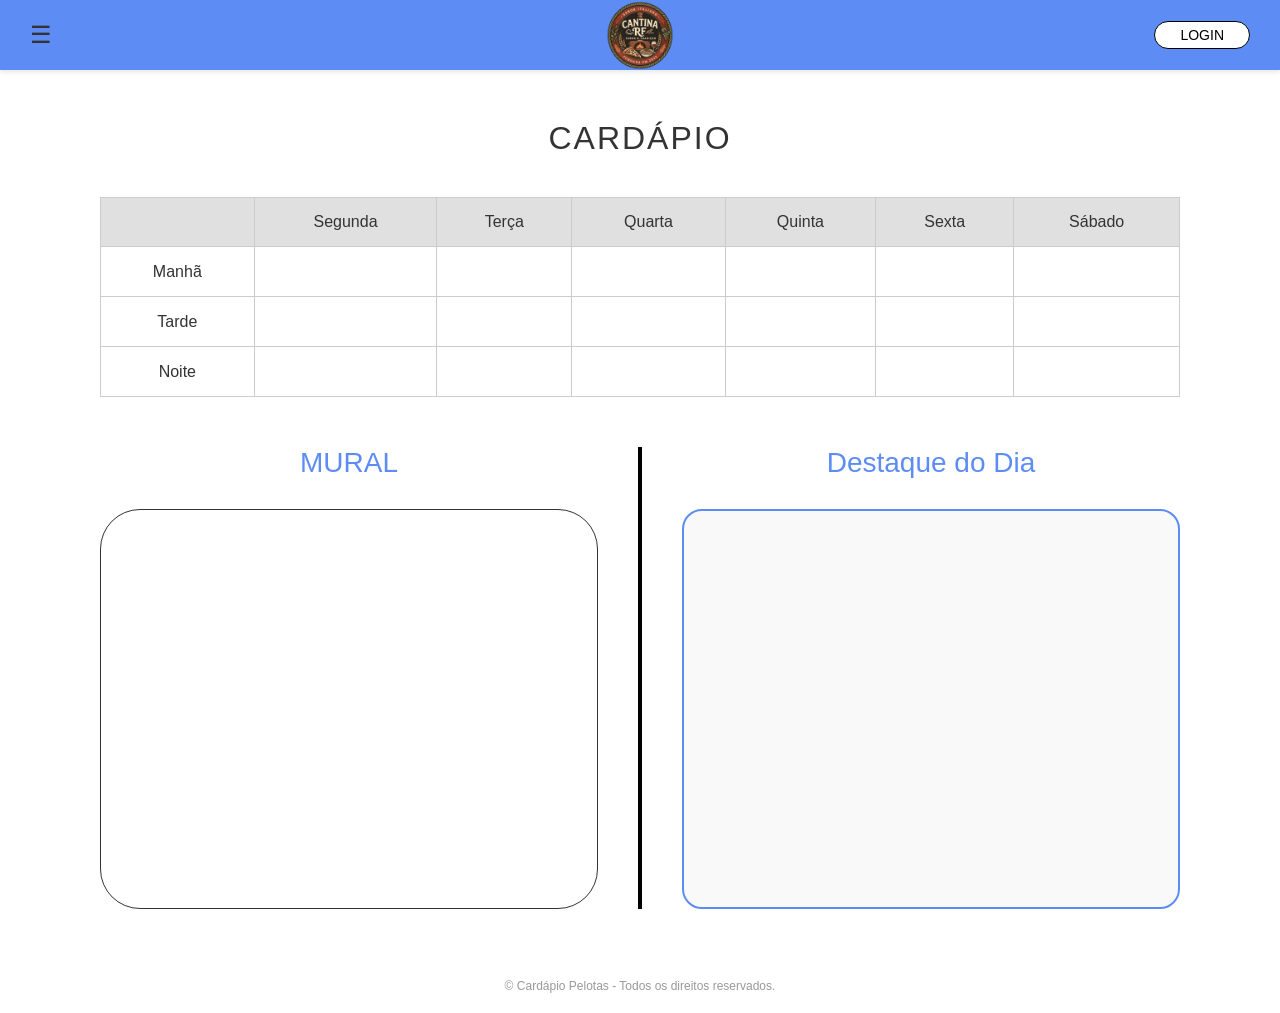
<file: index.html>
<!DOCTYPE html>
<html lang="pt-br">
<head>
    <meta charset="UTF-8">
    <title>Home - Cardápio</title>
    <link rel="stylesheet" href="style.css">
    <script src="script.js"></script>
    <script src="scriptcardapio.js"></script>
</head>

  <main>
<div id="side-menu" class="side-nav">
    <a href="javascript:void(0)" class="close-btn" onclick="toggleMenu()">&times;</a>
    <a href="index.html">Home</a>
    <a href="compra.html" class="logado-only">Comprar</a>
   <a href="cliente.html" class="cliente-only">Meus Tickets</a>
    <a href="pesquisa.html" class="admin-only">Pesquisa de Usuário</a>
    <a href="cadastro_usuario.html" class="admin-only">Cadastrar Usuário</a>
    <a href="admin.html" class="admin-only">ADM</a>
    <a href="cadastro_cardapio.html" class="admin-only">Cadastrar Cardápio</a>
    <hr style="border: 0.5px solid rgba(255,255,255,0.2); margin: 10px 0;">
        <a href="contato.html">Fale Conosco</a>
    <a href="login.html" onclick="localStorage.removeItem('perfilUsuario')">Sair</a>
</div>
   

<div id="menu-overlay" class="overlay" onclick="toggleMenu()"></div>

<header>
    <div class="menu-icon" onclick="toggleMenu()">☰</div>
    <div class="logo-container" onclick="location.href='index.html'">
        <img src="imagens/LOGO.png" class="logo-img">
    </div>
   <button class="btn-login-top btn-visible" onclick="location.href='login.html'">LOGIN</button>
</header>


    <h1 style="text-align: center; margin: 40px 0; font-weight: normal; letter-spacing: 2px;">CARDÁPIO</h1>

    <div style="padding: 0 100px;">
        <table>
            <tr><th></th><th>Segunda</th><th>Terça</th><th>Quarta</th><th>Quinta</th><th>Sexta</th><th>Sábado</th></tr>
            <tr><td>Manhã</td><td></td><td></td><td></td><td></td><td></td><td></td></tr>
            <tr><td>Tarde</td><td></td><td></td><td></td><td></td><td></td><td></td></tr>
            <tr><td>Noite</td><td></td><td></td><td></td><td></td><td></td><td></td></tr>
        </table>
    </div>

    <div class="home-split" style="padding: 0 100px; margin-bottom: 50px;">
        <div class="section-box">
            <h2>MURAL</h2>
            <div class="card-area"></div>
        </div>
        <div class="vertical-line"></div>
        <div class="section-box" style="flex: 1; text-align: center;">
                <h2 style="color: #5d8df4;">Destaque do Dia</h2>
                <div class="card-area" style="border: 2px solid #5d8df4; border-radius: 20px; height: 400px; margin-top: 20px; background: #f9f9f9; overflow: hidden;">
                     <iframe 
                        src="https://www.cnnbrasil.com.br/" 
                        style="width: 100%; height: 100%; border: none; border-radius: 18px;" 
                        title="CNN Brasil">
                     </iframe>
        </div>
    </div>
    </main>
 <footer style="text-align: center; padding: 20px; color: #999999; font-size: 12px;">
        &copy; <?= date('Y') ?> Cardápio Pelotas - Todos os direitos reservados.
    </footer>
</body>
</html>
</file>
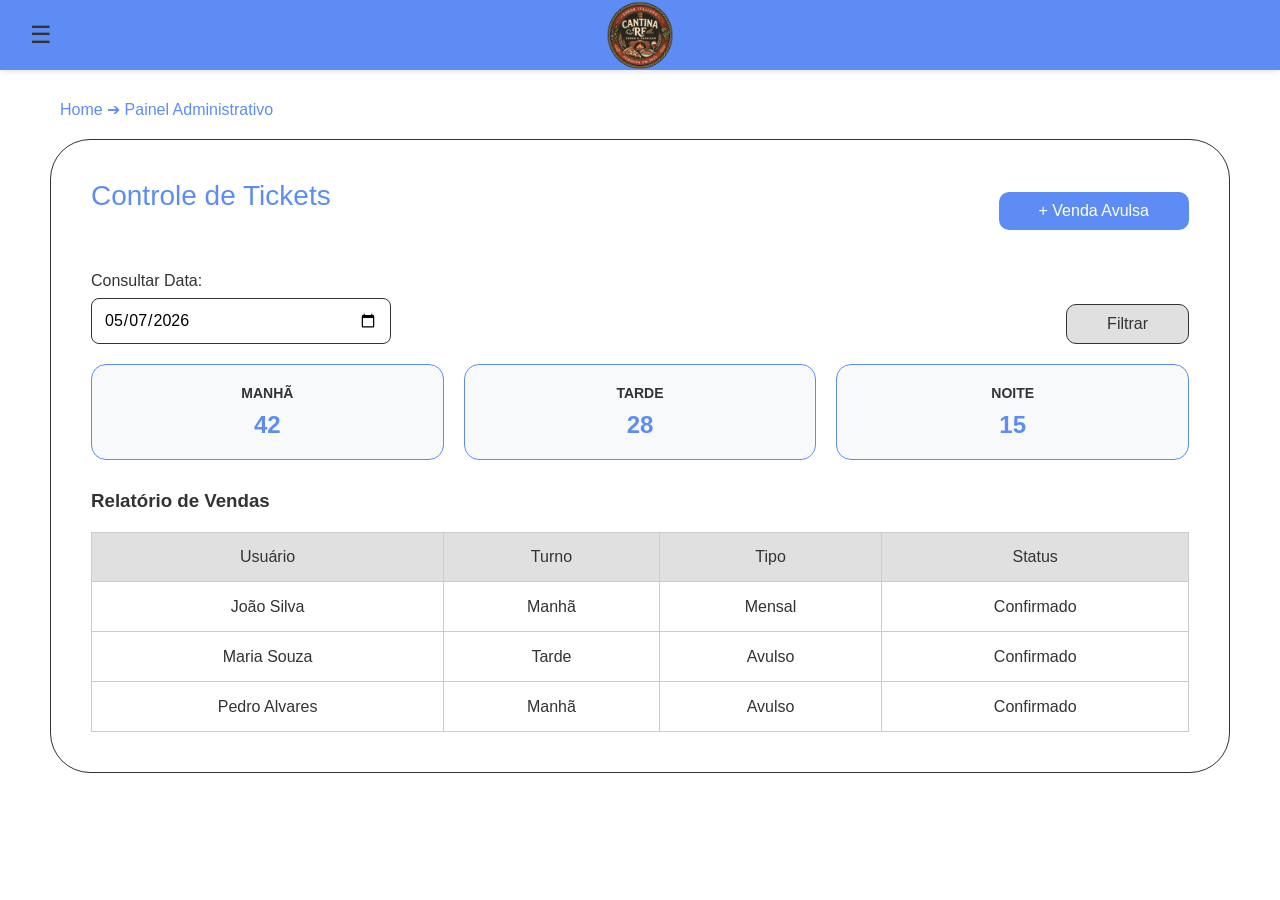
<file: admin.html>
<!DOCTYPE html>
<html lang="pt-br">
<head>
    <meta charset="UTF-8">
    <title>Painel Administrativo - Tickets</title>
    <link rel="stylesheet" href="style.css">
    <link rel="stylesheet" href="styleadm.css">
    <script src="script.js"></script>
   
</head>
<body>
   <div id="side-menu" class="side-nav">
    <a href="javascript:void(0)" class="close-btn" onclick="toggleMenu()">&times;</a>
    <a href="index.html">Home</a>
   <a href="compra.html" class="logado-only">Comprar</a>
    <a href="cliente.html" class="cliente-only">Meus Tickets</a>
    <a href="pesquisa.html" class="admin-only">Pesquisa de Usuário</a>
    <a href="cadastro_usuario.html" class="admin-only">Cadastrar Usuário</a>
    <a href="admin.html" class="admin-only">ADM</a>
    <a href="cadastro_cardapio.html" class="admin-only">Cadastrar Cardápio</a>
    <hr style="border: 0.5px solid rgba(255,255,255,0.2); margin: 10px 0;">
        <a href="contato.html">Fale Conosco</a>
    <a href="login.html">Sair</a> 
</div>


    <div id="menu-overlay" class="overlay" onclick="toggleMenu()"></div>

    <header class="header-centered">
        <div class="menu-icon" onclick="toggleMenu()">☰</div>
        <div class="logo-container" onclick="location.href='index.html'">
            <img src="imagens/LOGO.png" class="logo-img">
        </div>
    </header>

    <div class="breadcrumbs">Home ➔ Painel Administrativo</div>

    <div class="main-container">
        <div style="display: flex; justify-content: space-between; align-items: center; margin-bottom: 30px;">
            <h2>Controle de Tickets</h2>
            <button class="btn btn-blue" onclick="location.href='compra.html'">+ Venda Avulsa</button>
        </div>

        <div class="filter-row">
            <div class="input-group" style="width: 300px;">
                <label>Consultar Data:</label>
                <input type="date" id="data-consulta" value="2026-05-07">
            </div>
            <button class="btn btn-gray" onclick="atualizarDados()">Filtrar</button>
        </div>

        <div class="stats-grid">
            <div class="stat-card">
                <h3>Manhã</h3>
                <p id="total-manha">42</p>
            </div>
            <div class="stat-card">
                <h3>Tarde</h3>
                <p id="total-tarde">28</p>
            </div>
            <div class="stat-card">
                <h3>Noite</h3>
                <p id="total-noite">15</p>
            </div>
        </div>

        <h3>Relatório de Vendas</h3>
        <table>
            <thead>
                <tr>
                    <th>Usuário</th>
                    <th>Turno</th>
                    <th>Tipo</th>
                    <th>Status</th>
                </tr>
            </thead>
            <tbody>
                <tr><td>João Silva</td><td>Manhã</td><td>Mensal</td><td>Confirmado</td></tr>
                <tr><td>Maria Souza</td><td>Tarde</td><td>Avulso</td><td>Confirmado</td></tr>
                <tr><td>Pedro Alvares</td><td>Manhã</td><td>Avulso</td><td>Confirmado</td></tr>
            </tbody>
        </table>
    </div>

  
</body>
</html>
</file>
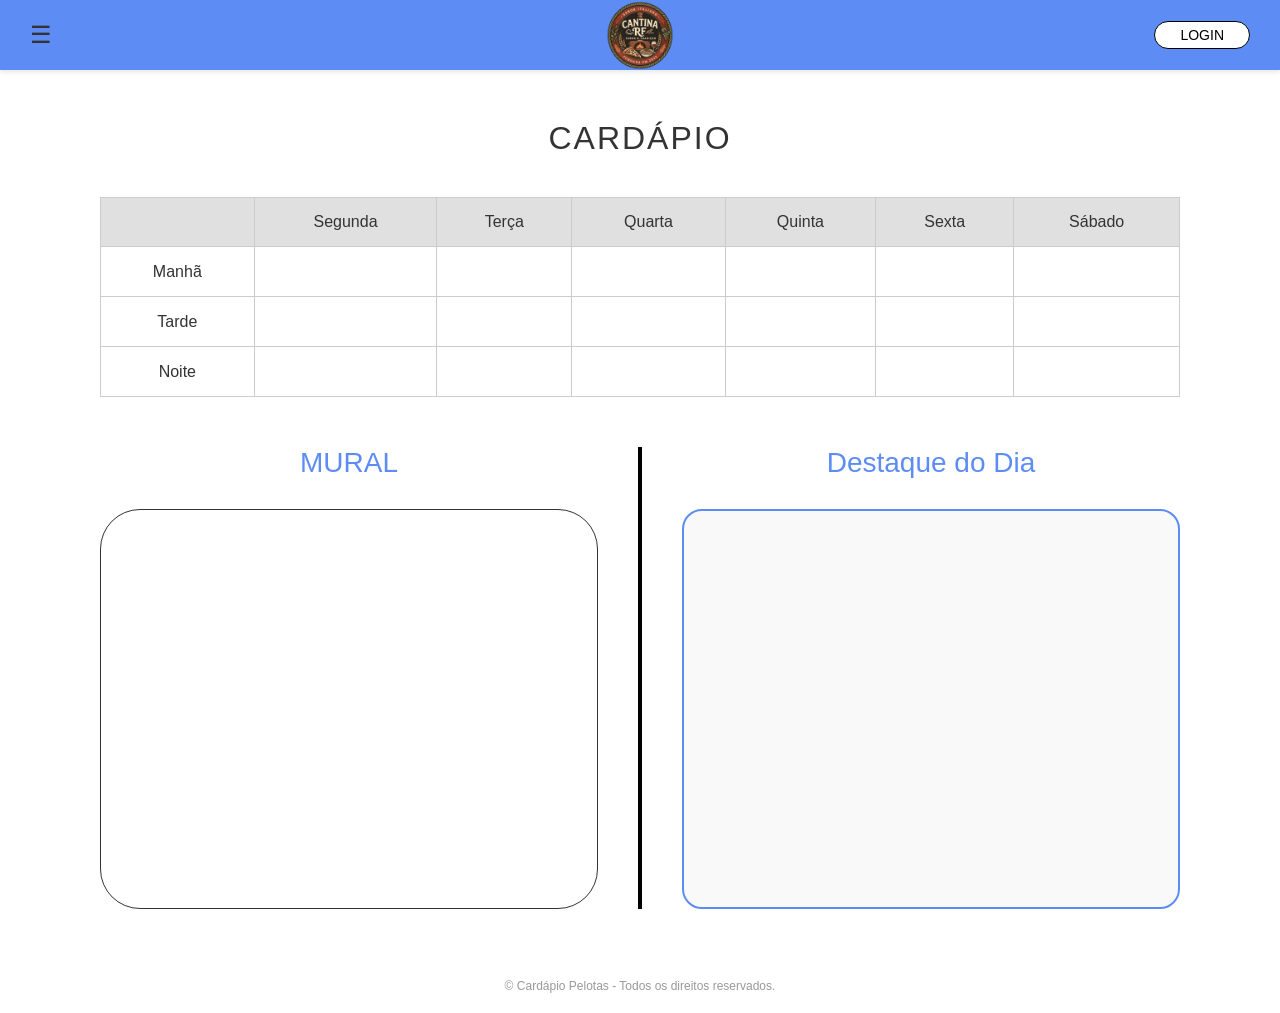
<file: cadastro_cardapio.html>
<!DOCTYPE html>
<html lang="pt-br">
<head>
    <meta charset="UTF-8">
    <title>Cadastro de Cardápio</title>
    <link rel="stylesheet" href="style.css">
    <link rel="stylesheet" href="stylecardapio.css">
     <script src="script.js"></script>
     <script src="scriptcardapio.js"></script>
    
</head>
<body>
 <div id="side-menu" class="side-nav">
    <a href="javascript:void(0)" class="close-btn" onclick="toggleMenu()">&times;</a>
    <a href="index.html">Home</a>
    <a href="compra.html" class="logado-only">Comprar</a>
    <a href="cliente.html" class="cliente-only">Meus Tickets</a>
    <a href="pesquisa.html" class="admin-only">Pesquisa de Usuário</a>
    <a href="cadastro_usuario.html" class="admin-only">Cadastrar Usuário</a>
    <a href="admin.html" class="admin-only">ADM</a>
    <a href="cadastro_cardapio.html" class="admin-only">Cadastrar Cardápio</a>
    <hr style="border: 0.5px solid rgba(255,255,255,0.2); margin: 10px 0;">
    <a href="contato.html">Fale Conosco</a>
    <a href="login.html">Sair</a> 
</div>

    <div id="menu-overlay" class="overlay" onclick="toggleMenu()"></div>

    <header class="header-centered">
        <div class="menu-icon" onclick="toggleMenu()">☰</div>
        <div class="logo-container" onclick="location.href='index.html'">
            <img src="imagens/LOGO.png" class="logo-img">
        </div>
    </header>

    <div class="breadcrumbs">Home ➔ Cadastro de cardapio</div>

    <div class="main-container">
        <h2>Cadastro de cardapio</h2>
        
        <div style="display: flex; align-items: flex-end; gap: 20px; margin-bottom: 30px;">
            <div class="input-group" style="width: 200px;">
                <label>Semana</label>
                <input type="date" id="data-semana" value="2026-06-05">
            </div>
            <button class="btn btn-blue" onclick="salvarCardapio()">Confirmar</button>
        </div>

        <div class="main-container" style="margin: 20px 0; padding: 20px; border-radius: 20px;">
            <table id="tabela-cadastro">
                <thead>
                    <tr>
                        <th></th>
                        <th>Segunda</th>
                        <th>Terça</th>
                        <th>Quarta</th>
                        <th>Quinta</th>
                        <th>Sexta</th>
                        <th>Sábado</th>
                    </tr>
                </thead>
                <tbody>
                    <tr>
                        <th>Manhã</th>
                        <td contenteditable="true" data-row="0" data-col="1"></td>
                        <td contenteditable="true" data-row="0" data-col="2"></td>
                        <td contenteditable="true" data-row="0" data-col="3"></td>
                        <td contenteditable="true" data-row="0" data-col="4"></td>
                        <td contenteditable="true" data-row="0" data-col="5"></td>
                        <td contenteditable="true" data-row="0" data-col="6"></td>
                    </tr>
                    <tr>
                        <th>Tarde</th>
                        <td contenteditable="true" data-row="1" data-col="1"></td>
                        <td contenteditable="true" data-row="1" data-col="2"></td>
                        <td contenteditable="true" data-row="1" data-col="3"></td>
                        <td contenteditable="true" data-row="1" data-col="4"></td>
                        <td contenteditable="true" data-row="1" data-col="5"></td>
                        <td contenteditable="true" data-row="1" data-col="6"></td>
                    </tr>
                    <tr>
                        <th>Noite</th>
                        <td contenteditable="true" data-row="2" data-col="1"></td>
                        <td contenteditable="true" data-row="2" data-col="2"></td>
                        <td contenteditable="true" data-row="2" data-col="3"></td>
                        <td contenteditable="true" data-row="2" data-col="4"></td>
                        <td contenteditable="true" data-row="2" data-col="5"></td>
                        <td contenteditable="true" data-row="2" data-col="6"></td>
                    </tr>
                </tbody>
            </table>
        </div>

        <div class="actions-row">
            <button class="btn btn-gray" onclick="location.href='index.html'">Cancelar</button>
            <button class="btn btn-blue" onclick="salvarCardapio()">Confirmar</button>
        </div>
    </div>

     <script>
    // Bloqueio de segurança: se não for funcionário, expulsa da página
if (localStorage.getItem('perfilUsuario') !== 'funcionario') {
    alert("Acesso negado! Área restrita a funcionários.");
    location.href = 'index.html';
}
   
</script>
</body>
</html>
</file>
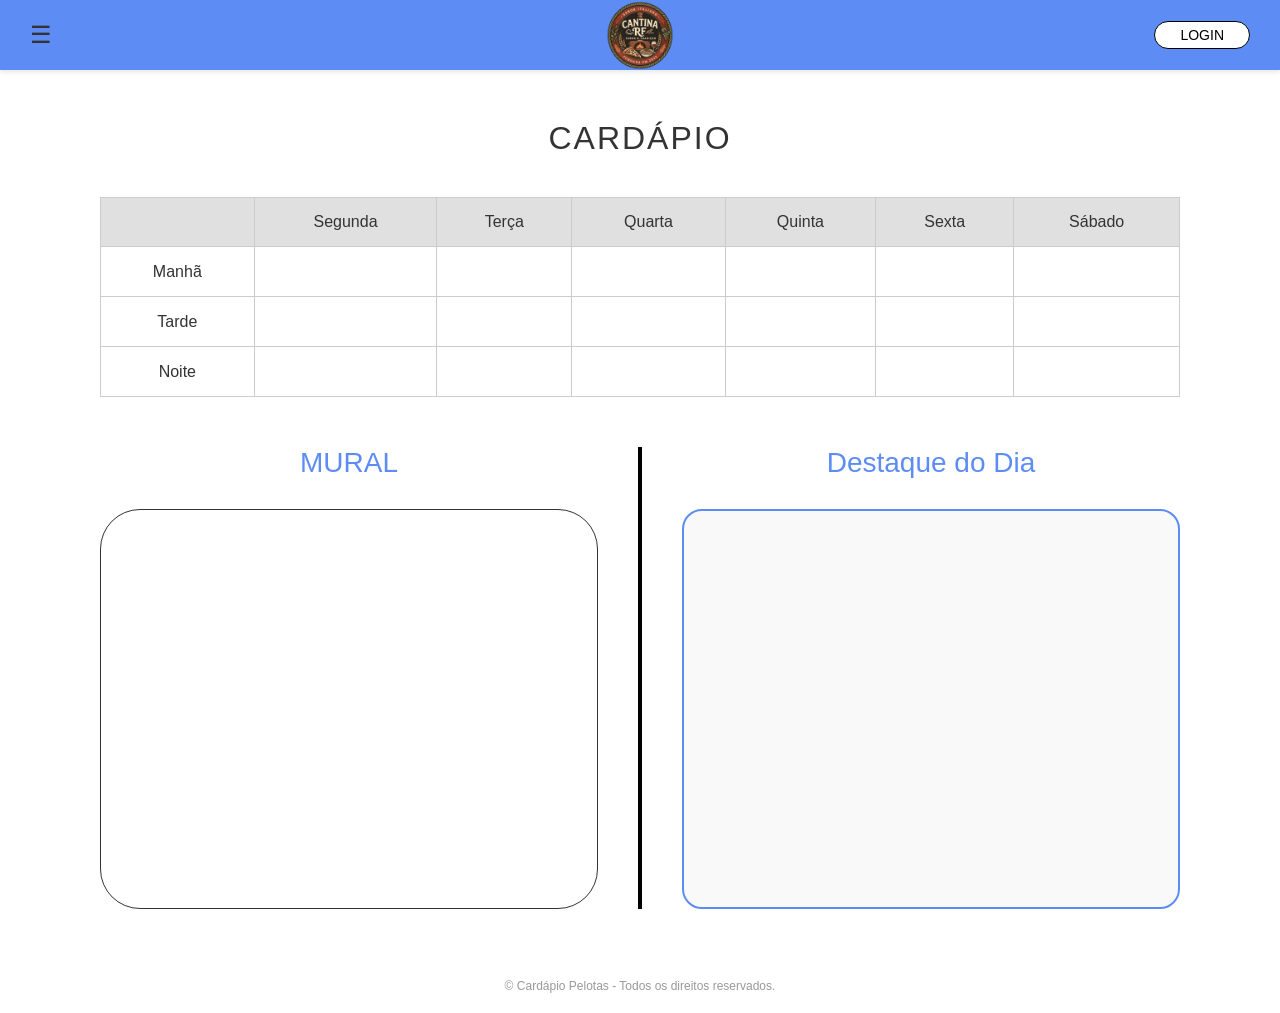
<file: cliente.html>
<!DOCTYPE html>
<html lang="pt-br">
<head>
    <meta charset="UTF-8">
    <title>Meus Tickets - Cardápio</title>
    <link rel="stylesheet" href="style.css">
    <link rel="stylesheet" href="stylecliente.css">
    <script src="script.js"></script>
</head>
<body>
    <div id="side-menu" class="side-nav">
        <a href="javascript:void(0)" class="close-btn" onclick="toggleMenu()">&times;</a>
        <a href="index.html">Home</a>
       <a href="compra.html" class="logado-only">Comprar</a>
        <a href="cliente.html" class="cliente-only">Meus Tickets</a>
        <a href="pesquisa.html" class="admin-only">Pesquisa de Usuário</a>
        <a href="cadastro_usuario.html" class="admin-only">Cadastrar Usuário</a>
        <a href="admin.html" class="admin-only">ADM</a>
        <a href="cadastro_cardapio.html" class="admin-only">Cadastrar Cardápio</a>
        <hr style="border: 0.5px solid rgba(255,255,255,0.2); margin: 10px 0;">
        <a href="contato.html">Fale Conosco</a>
        <a href="login.html" onclick="localStorage.removeItem('perfilUsuario')">Sair</a>
    </div>

    <div id="menu-overlay" class="overlay" onclick="toggleMenu()"></div>

    <header class="header-centered">
        <div class="menu-icon" onclick="toggleMenu()">☰</div>
        <div class="logo-container" onclick="location.href='index.html'">
            <img src="imagens/LOGO.png" class="logo-img">
        </div>
    </header>

    <div class="breadcrumbs">Home ➔ Meus Tickets</div>

    <div class="main-container">
        <div style="display: flex; justify-content: space-between; align-items: center; margin-bottom: 30px;">
            <h2>Meus Tickets</h2>
            <button class="btn btn-blue" onclick="location.href='compra.html'">+ Comprar Novo</button>
        </div>

        <div class="filter-row">
            <div class="input-group" style="width: 250px;">
                <label>Filtrar por Data:</label>
                <input type="date" id="data-filtro">
            </div>
            <button class="btn btn-gray" onclick="filtrarTickets()">Filtrar</button>
        </div>

        <div class="stats-grid">
            <div class="stat-card">
                <h3>Tickets Comprados</h3>
                <p id="total-comprado">12</p>
            </div>
            <div class="stat-card">
                <h3>Tickets Usados</h3>
                <p id="total-usado">8</p>
            </div>
        </div>

        <h3>Histórico de Uso</h3>
        <table>
            <thead>
                <tr>
                    <th>Data</th>
                    <th>Turno</th>
                    <th>Tipo</th>
                    <th>Status</th>
                </tr>
            </thead>
            <tbody id="tabela-tickets">
                <tr><td>10/05/2026</td><td>Almoço</td><td>Avulso</td><td>Disponível</td></tr>
                <tr><td>08/05/2026</td><td>Jantar</td><td>Mensal</td><td>Usado</td></tr>
                <tr><td>07/05/2026</td><td>Almoço</td><td>Avulso</td><td>Usado</td></tr>
            </tbody>
        </table>
    </div>

    <script>
          
    // Bloqueio de segurança: se não for funcionário, expulsa da página
if (localStorage.getItem('perfilUsuario') !== 'cliente') {
    alert("Acesso negado! Área restrita a clientes.");
    location.href = 'index.html';
}
   

           
function filtrarTickets() {
            // Lógica para filtrar a tabela por data futuramente
            const data = document.getElementById('data-filtro').value;
            console.log("Filtrando para a data: " + data);
        }
    </script>
</body>
</html>
</file>
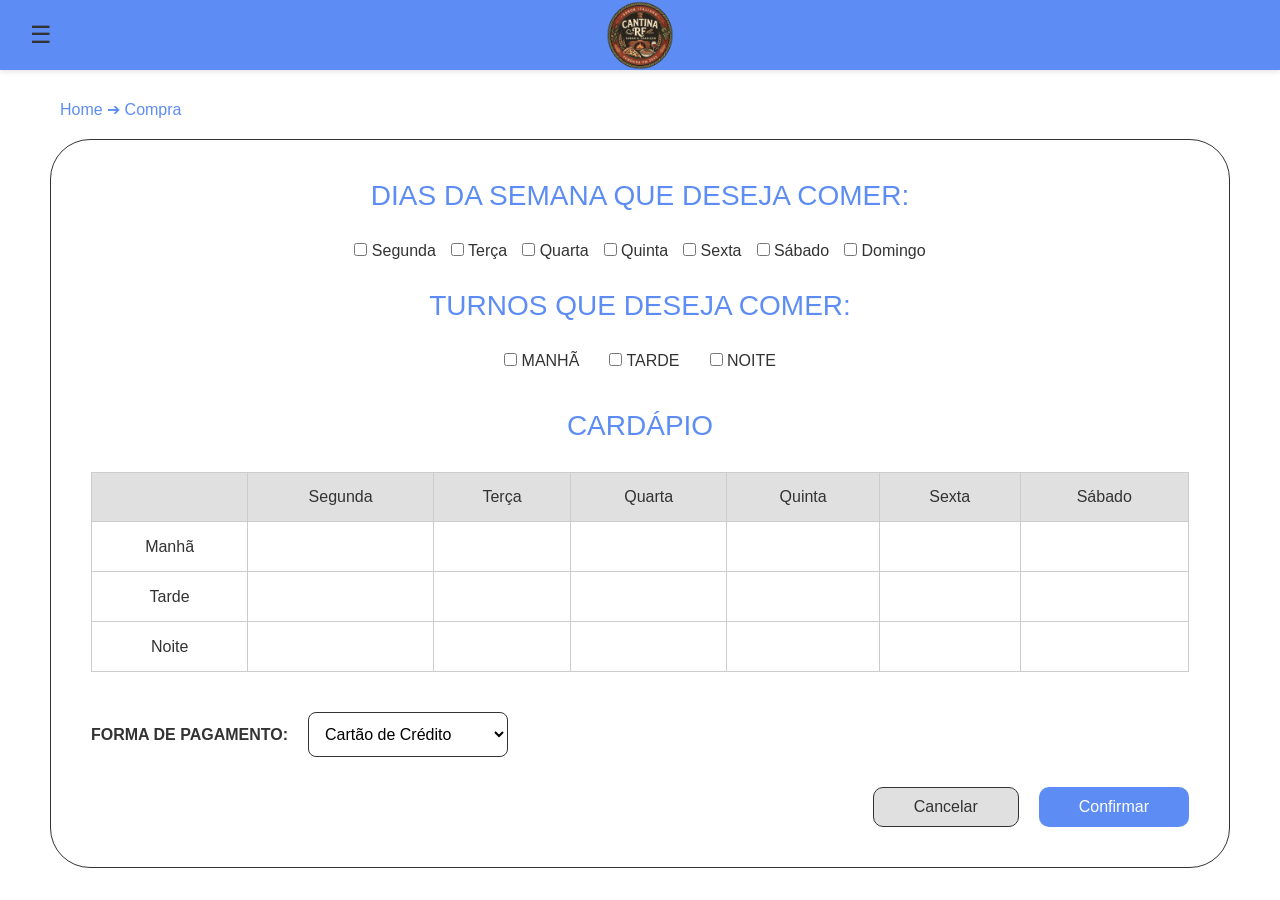
<file: compra.html>
<!DOCTYPE html>
<html lang="pt-br">
<head>
    <meta charset="UTF-8">
    <title>Compra de Créditos - Cardápio</title>
    <link rel="stylesheet" href="style.css">
    <script src="script.js"></script>
    <script src="scriptcardapio.js"></script>
    
    <style>
        .modal-resumo {
            display: none;
            position: fixed;
            top: 50%;
            left: 50%;
            transform: translate(-50%, -50%);
            background-color: white;
            padding: 25px;
            border-radius: 8px;
            box-shadow: 0 4px 15px rgba(0,0,0,0.3);
            z-index: 1000;
            min-width: 300px;
            font-family: Arial, sans-serif;
        }
        .modal-overlay-resumo {
            display: none;
            position: fixed;
            top: 0; left: 0; width: 100%; height: 100%;
            background: rgba(0,0,0,0.5);
            z-index: 999;
        }
        .modal-resumo h3 { margin-top: 0; color: #333; border-bottom: 2px solid #eee; padding-bottom: 10px; }
        .modal-resumo p { margin: 10px 0; font-size: 14px; line-height: 1.5; }
        .modal-buttons { display: flex; gap: 10px; justify-content: flex-end; margin-top: 20px; }
        
        /* Oculta tudo na impressão, exceto o conteúdo do comprovante */
        @media print {
            body * { display: none !important; }
            #modalResumo, #modalResumo * { display: block !important; }
            .modal-buttons { display: none !important; }
            #modalResumo { position: absolute; top: 0; left: 0; transform: none; box-shadow: none; padding: 0; }
        }
    </style>
</head>
<body>
 <div id="side-menu" class="side-nav">
    <a href="javascript:void(0)" class="close-btn" onclick="toggleMenu()">&times;</a>
    <a href="index.html">Home</a>
    <a href="compra.html" class="logado-only">Comprar</a>
    <a href="cliente.html" class="cliente-only">Meus Tickets</a>
    <a href="pesquisa.html" class="admin-only">Pesquisa de Usuário</a>
    <a href="cadastro_usuario.html" class="admin-only">Cadastrar Usuário</a>
    <a href="admin.html" class="admin-only">ADM</a>
    <a href="cadastro_cardapio.html" class="admin-only">Cadastrar Cardápio</a>
    <hr style="border: 0.5px solid rgba(255,255,255,0.2); margin: 10px 0;">
    <a href="contato.html">Fale Conosco</a>
    <a href="login.html">Sair</a> 
</div>


    <div id="menu-overlay" class="overlay" onclick="toggleMenu()"></div>

    <header class="header-centered">
        <div class="menu-icon" onclick="toggleMenu()">☰</div>
        <div class="logo-container" onclick="location.href='index.html'">
            <img src="imagens/LOGO.png" class="logo-img">
        </div>
    </header>

    <div class="breadcrumbs">Home ➔ Compra</div>

    <div class="main-container">
        <h2 style="text-align: center;">DIAS DA SEMANA QUE DESEJA COMER:</h2>
        <div style="display: flex; justify-content: center; gap: 15px; flex-wrap: wrap; margin-bottom: 30px;">
            <label><input type="checkbox" class="check-dia" value="Segunda"> Segunda</label>
            <label><input type="checkbox" class="check-dia" value="Terça"> Terça</label>
            <label><input type="checkbox" class="check-dia" value="Quarta"> Quarta</label>
            <label><input type="checkbox" class="check-dia" value="Quinta"> Quinta</label>
            <label><input type="checkbox" class="check-dia" value="Sexta"> Sexta</label>
            <label><input type="checkbox" class="check-dia" value="Sábado"> Sábado</label>
            <label><input type="checkbox" class="check-dia" value="Domingo"> Domingo</label>
        </div>

        <h2 style="text-align: center;">TURNOS QUE DESEJA COMER:</h2>
        <div style="display: flex; justify-content: center; gap: 30px; margin-bottom: 40px;">
            <label><input type="checkbox" class="check-turno" value="MANHÃ"> MANHÃ</label>
            <label><input type="checkbox" class="check-turno" value="TARDE"> TARDE</label>
            <label><input type="checkbox" class="check-turno" value="NOITE"> NOITE</label>
        </div>

        <h2 style="text-align: center;">CARDÁPIO</h2>
        <div style="margin-bottom: 40px;">
            <table>
                <tr><th></th><th>Segunda</th><th>Terça</th><th>Quarta</th><th>Quinta</th><th>Sexta</th><th>Sábado</th></tr>
                <tr><td>Manhã</td><td></td><td></td><td></td><td></td><td></td><td></td></tr>
                <tr><td>Tarde</td><td></td><td></td><td></td><td></td><td></td><td></td></tr>
                <tr><td>Noite</td><td></td><td></td><td></td><td></td><td></td><td></td></tr>
            </table>
        </div>

        <div style="display: flex; align-items: center; gap: 20px; margin-top: 20px;">
            <label><strong>FORMA DE PAGAMENTO:</strong></label>
            <select id="formaPagamento" style="width: 200px;">
                <option>Cartão de Crédito</option>
                <option>PIX</option>
                <option>Boleto</option>
            </select>
        </div>

        <div class="actions-row">
            <button class="btn btn-gray" onclick="location.href='index.html'">Cancelar</button>
            <button class="btn btn-blue" onclick="mostrarResumoCompra()">Confirmar</button>
        </div>
    </div>

    <div id="modalOverlay" class="modal-overlay-resumo" onclick="fecharModal()"></div>
    <div id="modalResumo" class="modal-resumo">
        <h3>Comprovante de Compra</h3>
        <p><strong>Dias:</strong> <span id="resumoDias"></span></p>
        <p><strong>Turnos:</strong> <span id="resumoTurnos"></span></p>
        <p><strong>Forma de Pagamento:</strong> <span id="resumoPagamento"></span></p>
        <p style="color: green; font-weight: bold; margin-top: 15px;">Compra realizada com sucesso!</p>
        
        <div class="modal-buttons">
            <button class="btn btn-blue" onclick="window.print()">Imprimir</button>
            <button class="btn btn-gray" onclick="fecharModal()">Fechar</button>
        </div>
    </div>

    <script>
        function mostrarResumoCompra() {
            // Coleta os dias
            const dias = [];
            document.querySelectorAll('.check-dia:checked').forEach(cb => dias.push(cb.value));
            
            // Coleta os turnos
            const turnos = [];
            document.querySelectorAll('.check-turno:checked').forEach(cb => turnos.push(cb.value));
            
            // Coleta o pagamento
            const pagamento = document.getElementById('formaPagamento').value;

            // Insere as informações dentro da estrutura da janela de resumo
            document.getElementById('resumoDias').innerText = dias.length > 0 ? dias.join(', ') : 'Nenhum selecionado';
            document.getElementById('resumoTurnos').innerText = turnos.length > 0 ? turnos.join(', ') : 'Nenhum selecionado';
            document.getElementById('resumoPagamento').innerText = pagamento;

            // Exibe a janela flutuante na tela
            document.getElementById('modalOverlay').style.display = 'block';
            document.getElementById('modalResumo').style.display = 'block';
        }

        function fecharModal() {
            document.getElementById('modalOverlay').style.display = 'none';
            document.getElementById('modalResumo').style.display = 'none';
        }
    </script>
</body>
</html>
</file>
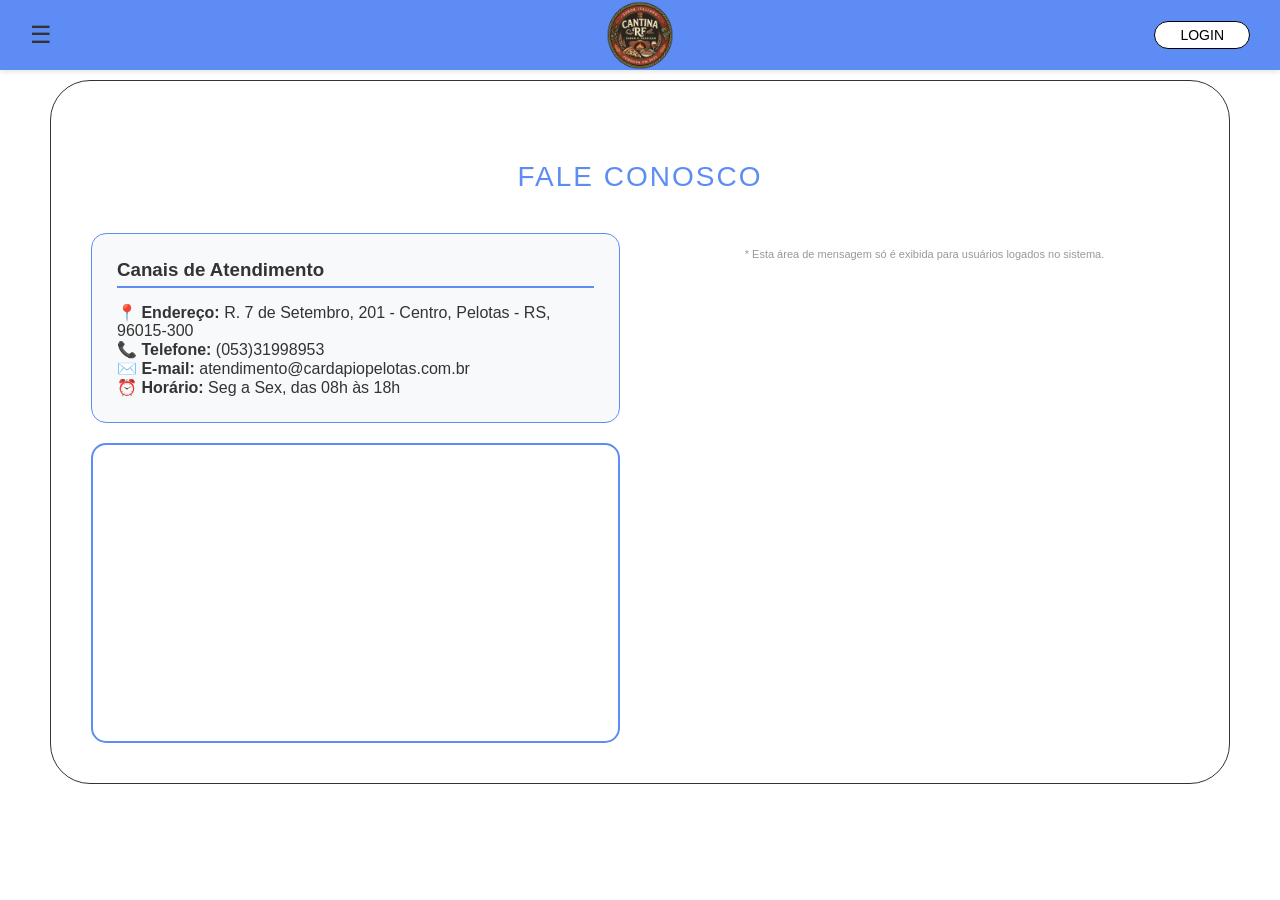
<file: contato.html>
<!DOCTYPE html>
<html lang="pt-br">
<head>
    <meta charset="UTF-8">
    <title>Fale Conosco - Cardápio</title>
    <link rel="stylesheet" href="style.css">
    <link rel="stylesheet" href="stylecontato.css">
   <script src="script.js"></script>
</head>
<body>

<div id="side-menu" class="side-nav">
    <a href="javascript:void(0)" class="close-btn" onclick="toggleMenu()">&times;</a>
    <a href="index.html">Home</a>
   <a href="compra.html" class="logado-only">Comprar</a>
    <a href="cliente.html" class="cliente-only">Meus Tickets</a>
    <a href="pesquisa.html" class="admin-only">Pesquisa de Usuário</a>
    <a href="cadastro_usuario.html" class="admin-only">Cadastrar Usuário</a>
    <a href="admin.html" class="admin-only">ADM</a>
    <a href="cadastro_cardapio.html" class="admin-only">Cadastrar Cardápio</a>
    <hr style="border: 0.5px solid rgba(255,255,255,0.2); margin: 10px 0;">
    <a href="contato.html">Fale Conosco</a>
    <a href="login.html">Sair</a> 
</div>

<div id="menu-overlay" class="overlay" onclick="toggleMenu()"></div>

<header>
    <div class="menu-icon" onclick="toggleMenu()">☰</div>
    <div class="logo-container" onclick="location.href='index.html'">
        <img src="imagens/LOGO.png" class="logo-img">
    </div>
    <button class="btn-login-top" onclick="location.href='login.html'">LOGIN</button>
</header>

<div class="main-container">
    <h2 style="text-align: center; margin: 40px 0; font-weight: normal; letter-spacing: 2px;">FALE CONOSCO</h2>

    <div class="contact-layout">
        <div class="left-col">
            <div class="info-card">
                <h3>Canais de Atendimento</h3>
                <p><strong>📍 Endereço:</strong> R. 7 de Setembro, 201 - Centro, Pelotas - RS, 96015-300</p>
                <p><strong>📞 Telefone:</strong> (053)31998953</p>
                <p><strong>✉️ E-mail:</strong> atendimento@cardapiopelotas.com.br</p>
                <p><strong>⏰ Horário:</strong> Seg a Sex, das 08h às 18h</p>
            </div>

            <div class="map-box">
                <iframe 
                    src="https://www.google.com/maps/embed?pb=!1m18!1m12!1m3!1d3392.235940316377!2d-52.3415175!3d-31.7640236!2m3!1f0!2f0!3f0!3m2!1i1024!2i768!4f13.1!3m3!1m2!1s0x9511b59005992983%3A0x6e9a6e0c65369c7f!2sR.%20Sete%20de%20Setembro%2C%20201%20-%20Centro%2C%20Pelotas%20-%20RS%2C%2096015-300!5e0!3m2!1spt-BR!2sbr!4v1715000000000!5m2!1spt-BR!2sbr" 
                    allowfullscreen="" 
                    loading="lazy" 
                    referrerpolicy="no-referrer-when-downgrade">
                </iframe>
            </div>
        </div>

        <div class="right-col">
            <div id="form-container">
                <div class="form-area">
                    <h3 style="margin-bottom: 20px; color: #5d8df4;">Envie sua Mensagem</h3>
                    
                    <div class="form-group">
                        <label>Assunto</label>
                        <input type="text" placeholder="Ex: Dúvida sobre créditos">
                    </div>
                    
                    <div class="form-group">
                        <label>Sua Mensagem</label>
                        <textarea rows="6" placeholder="Como podemos ajudar você hoje?"></textarea>
                    </div>

                    <button class="btn-send">ENVIAR AGORA</button>
                </div>
            </div>
            
            <p id="nota-login" style="font-size: 11px; color: #999; margin-top: 15px; text-align: center;">
                * Esta área de mensagem só é exibida para usuários logados no sistema.
            </p>
        </div>
    </div>
</div>


</body>
</html>
</file>
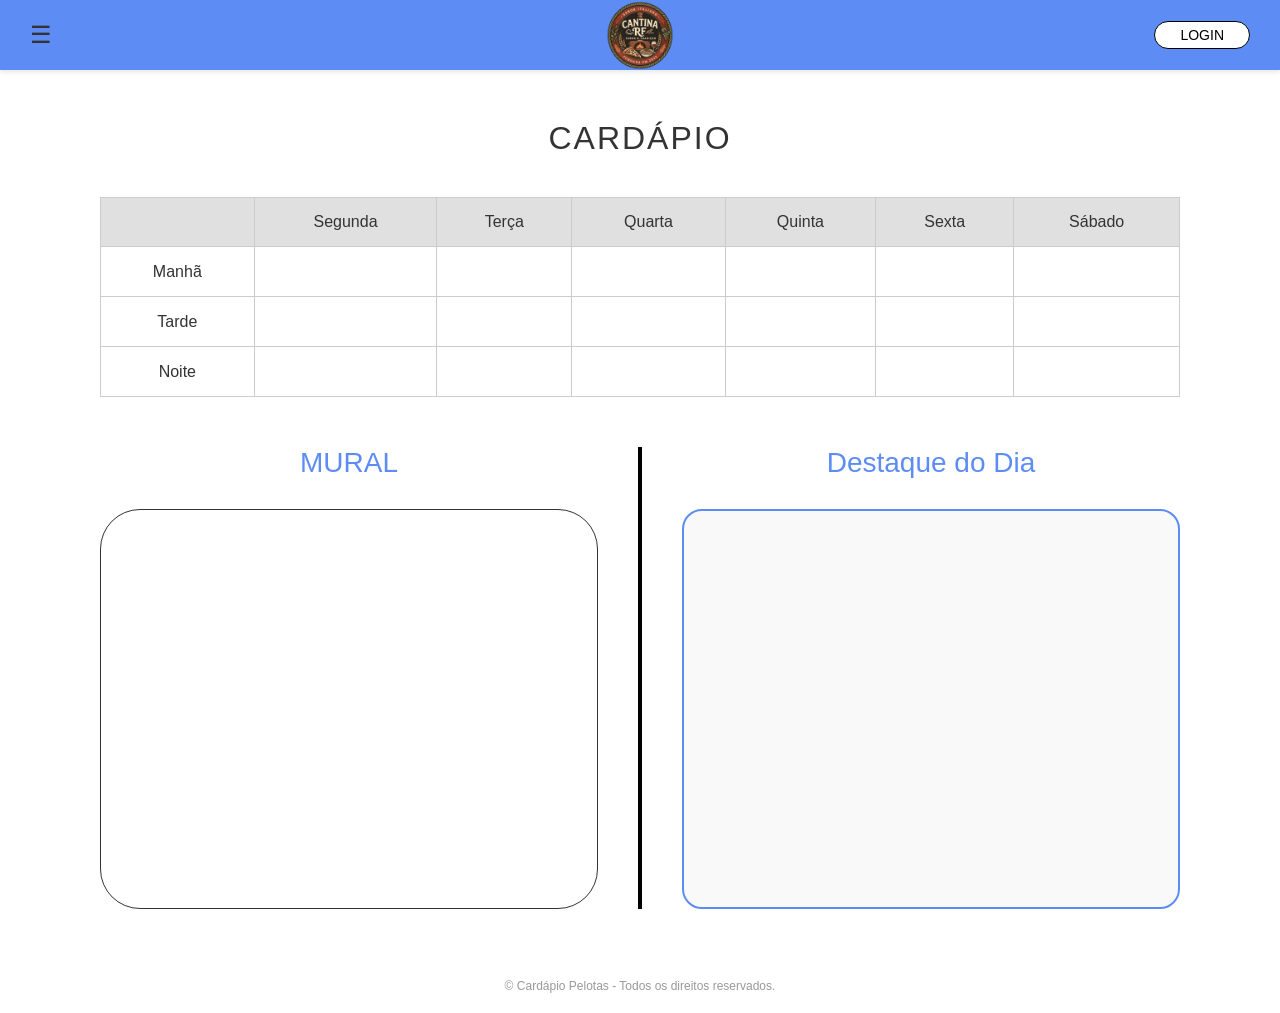
<file: home.html>
<!DOCTYPE html>
<html lang="pt-br">
<head>
    <meta charset="UTF-8">
    <title>Home - Cardápio</title>
    <link rel="stylesheet" href="style.css">
    <script src="script.js"></script>
    <script src="scriptcardapio.js"></script>
</head>

  <main>
<div id="side-menu" class="side-nav">
    <a href="javascript:void(0)" class="close-btn" onclick="toggleMenu()">&times;</a>
    <a href="home.html">Home</a>
    <a href="compra.html" class="logado-only">Comprar</a>
   <a href="cliente.html" class="cliente-only">Meus Tickets</a>
    <a href="pesquisa.html" class="admin-only">Pesquisa de Usuário</a>
    <a href="cadastro_usuario.html" class="admin-only">Cadastrar Usuário</a>
    <a href="admin.html" class="admin-only">ADM</a>
    <a href="cadastro_cardapio.html" class="admin-only">Cadastrar Cardápio</a>
    <hr style="border: 0.5px solid rgba(255,255,255,0.2); margin: 10px 0;">
        <a href="contato.html">Fale Conosco</a>
    <a href="login.html" onclick="localStorage.removeItem('perfilUsuario')">Sair</a>
</div>
   

<div id="menu-overlay" class="overlay" onclick="toggleMenu()"></div>

<header>
    <div class="menu-icon" onclick="toggleMenu()">☰</div>
    <div class="logo-container" onclick="location.href='home.html'">
        <img src="imagens/LOGO.png" class="logo-img">
    </div>
   <button class="btn-login-top btn-visible" onclick="location.href='login.html'">LOGIN</button>
</header>


    <h1 style="text-align: center; margin: 40px 0; font-weight: normal; letter-spacing: 2px;">CARDÁPIO</h1>

    <div style="padding: 0 100px;">
        <table>
            <tr><th></th><th>Segunda</th><th>Terça</th><th>Quarta</th><th>Quinta</th><th>Sexta</th><th>Sábado</th></tr>
            <tr><td>Manhã</td><td></td><td></td><td></td><td></td><td></td><td></td></tr>
            <tr><td>Tarde</td><td></td><td></td><td></td><td></td><td></td><td></td></tr>
            <tr><td>Noite</td><td></td><td></td><td></td><td></td><td></td><td></td></tr>
        </table>
    </div>

    <div class="home-split" style="padding: 0 100px; margin-bottom: 50px;">
        <div class="section-box">
            <h2>MURAL</h2>
            <div class="card-area"></div>
        </div>
        <div class="vertical-line"></div>
        <div class="section-box" style="flex: 1; text-align: center;">
                <h2 style="color: #5d8df4;">Destaque do Dia</h2>
                <div class="card-area" style="border: 2px solid #5d8df4; border-radius: 20px; height: 400px; margin-top: 20px; background: #f9f9f9; overflow: hidden;">
                     <iframe 
                        src="https://www.cnnbrasil.com.br/" 
                        style="width: 100%; height: 100%; border: none; border-radius: 18px;" 
                        title="CNN Brasil">
                     </iframe>
        </div>
    </div>
    </main>
 <footer style="text-align: center; padding: 20px; color: #999999; font-size: 12px;">
        &copy; <?= date('Y') ?> Cardápio Pelotas - Todos os direitos reservados.
    </footer>
</body>
</html>
</file>
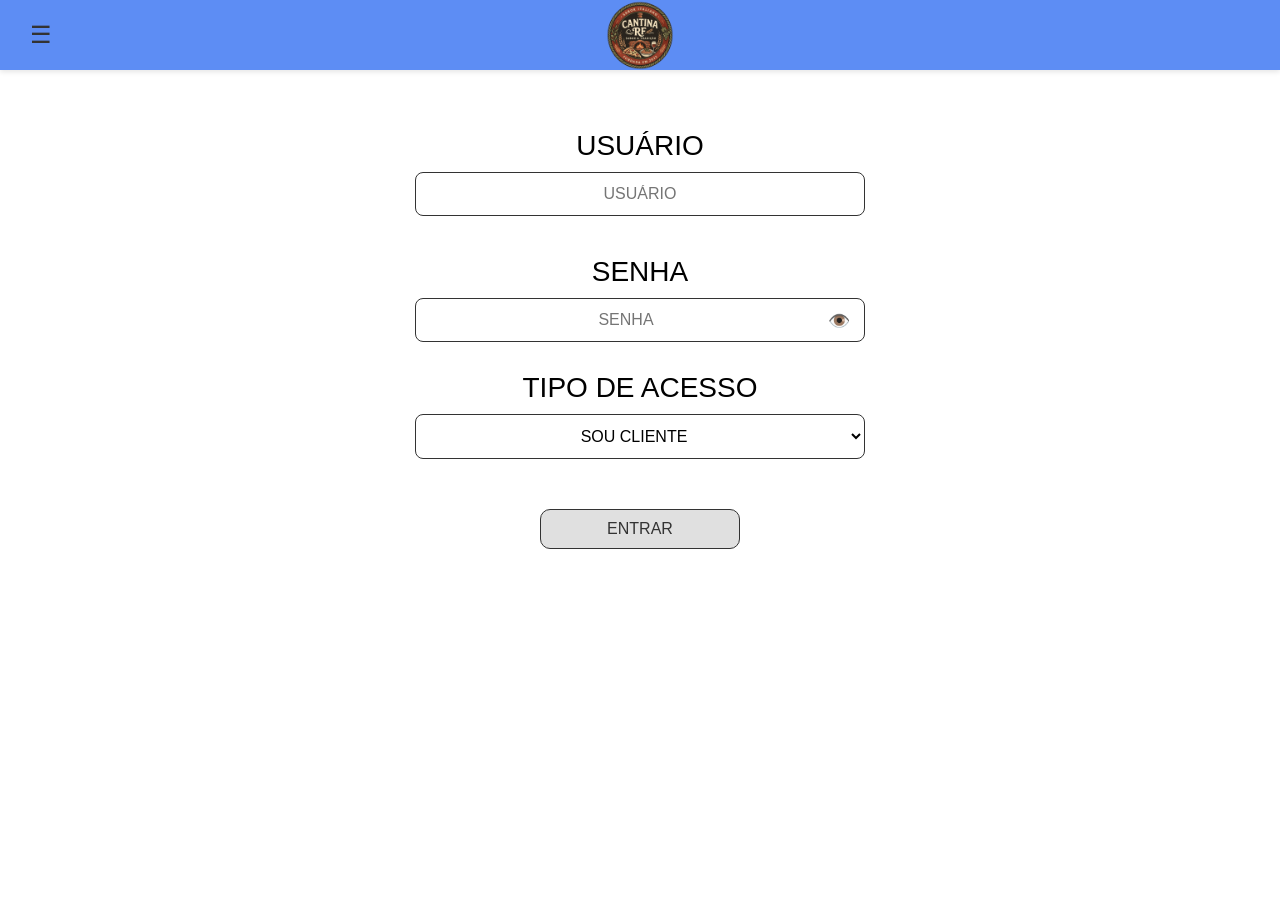
<file: login.html>
<!DOCTYPE html>
<html lang="pt-br">
<head>
    <meta charset="UTF-8">
    <title>Login</title>
    <link rel="stylesheet" href="style.css">
    <script src="script.js"></script>
</head>
<body style="text-align: center;">
<div id="side-menu" class="side-nav">
    <a href="javascript:void(0)" class="close-btn" onclick="toggleMenu()">&times;</a>
    <a href="index.html">Home</a>
    <a href="compra.html" class="logado-only">Comprar</a>
   <a href="cliente.html" class="cliente-only">Meus Tickets</a>
    <a href="pesquisa.html" class="admin-only">Pesquisa de Usuário</a>
    <a href="cadastro_usuario.html" class="admin-only">Cadastrar Usuário</a>
    <a href="admin.html" class="admin-only">ADM</a>
    <a href="cadastro_cardapio.html" class="admin-only">Cadastrar Cardápio</a>
    <hr style="border: 0.5px solid rgba(255,255,255,0.2); margin: 10px 0;">
    <a href="contato.html">Fale Conosco</a>
    <a href="login.html">Sair</a> 
</div>

    <div id="menu-overlay" class="overlay" onclick="toggleMenu()"></div>
    
    <header class="header-centered">
        <div class="menu-icon" onclick="toggleMenu()">☰</div>
        <div class="logo-container" onclick="location.href='index.html'">
            <img src="imagens/LOGO.png" class="logo-img">
        </div>
    </header>

<div style="margin-top: 50px; display: inline-block; width: 450px;">
    <h2 style="color: black; margin-bottom: 10px;">USUÁRIO</h2>
    <input type="text" id="usuario" placeholder="USUÁRIO" style="width: 100%; margin-bottom: 40px; text-align: center;">
    
    <h2 style="color: black; margin-bottom: 10px;">SENHA</h2>
    <div style="position: relative; width: 100%; margin-bottom: 30px;">
        <input type="password" id="senha_login" placeholder="SENHA" style="-webkit-text-security: asterisk;width: 100%; text-align: center; padding-right: 40px;">
        <span onclick="togglePassword('senha_login')" style="position: absolute; right: 15px; top: 12px; cursor: pointer; font-size: 18px;">👁️</span>
    </div>

    <h2 style="color: black; margin-bottom: 10px;">TIPO DE ACESSO</h2>
    <select id="tipo_usuario" style="width: 100%; margin-bottom: 50px; text-align: center;">
        <option value="cliente">SOU CLIENTE</option>
        <option value="funcionario">SOU FUNCIONÁRIO</option>
    </select>
    
    <br>
    <button class="btn btn-gray" style="width: 200px;" onclick="realizarLogin()">ENTRAR</button>

    <script>

       
        function realizarLogin() {
    const tipo = document.getElementById('tipo_usuario').value;
    localStorage.setItem('perfilUsuario', tipo);
    location.href = 'index.html';
}

// Opcional: Limpar o perfil ao carregar a tela de login
window.addEventListener('DOMContentLoaded', () => {
    localStorage.removeItem('perfilUsuario');
});
   
</script>
</body>
</html>
</file>
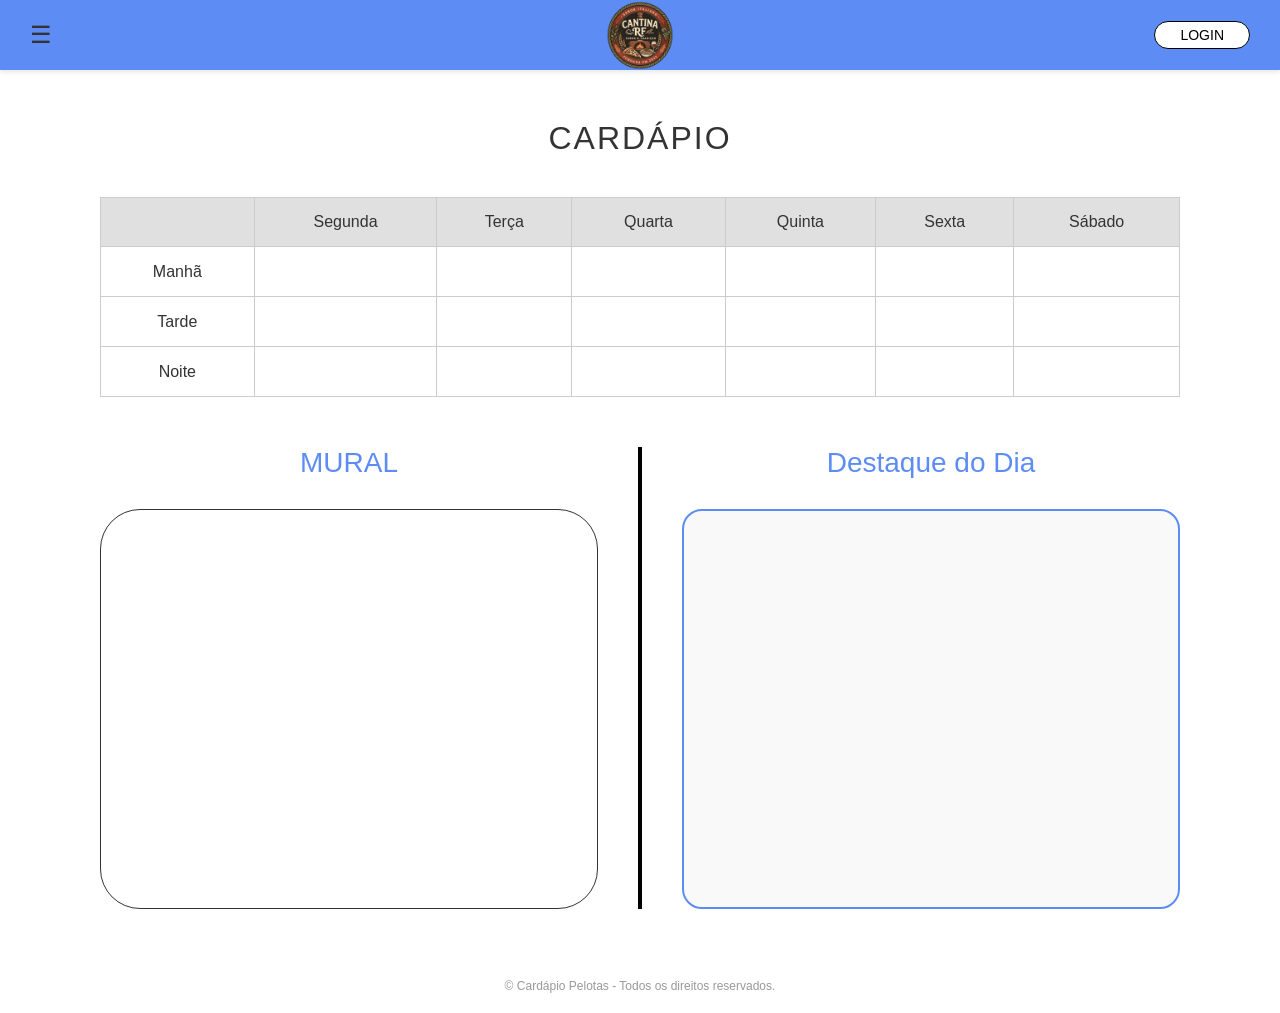
<file: pesquisa.html>
<!DOCTYPE html>
<html lang="pt-br">
<head>
    <meta charset="UTF-8">
    <title>Pesquisa de Usuário</title>
    <link rel="stylesheet" href="style.css">
    <script src="script.js"></script>
</head>
<div id="side-menu" class="side-nav">
    <a href="javascript:void(0)" class="close-btn" onclick="toggleMenu()">&times;</a>
    <a href="index.html">Home</a>
    <a href="compra.html" class="logado-only">Comprar</a>
    <a href="cliente.html" class="cliente-only">Meus Tickets</a>
    <a href="pesquisa.html" class="admin-only">Pesquisa de Usuário</a>
    <a href="cadastro_usuario.html" class="admin-only">Cadastrar Usuário</a>
    <a href="admin.html" class="admin-only">ADM</a>
    <a href="cadastro_cardapio.html" class="admin-only">Cadastrar Cardápio</a>
    <hr style="border: 0.5px solid rgba(255,255,255,0.2); margin: 10px 0;">
    <a href="contato.html">Fale Conosco</a>
    <a href="login.html">Sair</a> 
</div>

<div id="menu-overlay" class="overlay" onclick="toggleMenu()"></div>
   <header class="header-centered">
      <div class="menu-icon" onclick="toggleMenu()">☰</div>
    <div class="logo-container" onclick="location.href='index.html'">
        <img src="imagens/LOGO.png" class="logo-img">
    </div>
    </header>
    <div class="breadcrumbs">Home ➔ Pesquisa de usuario</div>

    <div class="main-container">
        <div style="display: flex; justify-content: space-between; align-items: center;">
            <h2>Pesquisa de usuario</h2>
            <button class="btn btn-blue" onclick="location.href='cadastro_usuario.html'">Cadastrar</button>
        </div>
        
        <div class="grid-form">
            <div class="input-group"><label>Nome</label><input type="text" placeholder="Nome do usuário"></div>
            <div class="input-group"><label>CPF</label><input type="text" placeholder="000.000.000-00"></div>
            <div class="input-group"><label>Função</label><select><option>Admin</option><option>Cliente</option></select></div>
        </div>
        
        <div class="actions-row">
            <button class="btn btn-blue">Pesquisar</button>
        </div>
    </div>

    <div class="main-container">
        <table>
            <thead>
                <tr><th>Nome</th><th>CPF</th><th>Função</th><th>Ações</th></tr>
            </thead>
            <tbody>
                <tr><td>João Silva</td><td>123.456.789-00</td><td>Cliente</td><td><span style="color: purple; cursor: pointer;">✎</span></td></tr>
            </tbody>
        </table>
    </div>
  <script>
    // Bloqueio de segurança: se não for funcionário, expulsa da página
if (localStorage.getItem('perfilUsuario') !== 'funcionario') {
    alert("Acesso negado! Área restrita a funcionários.");
    location.href = 'index.html';
}
   
</script>
</body>
</html>
</file>
<file: style.css>
/* Configurações Gerais */
* { 
    box-sizing: border-box; 
    font-family: Arial, sans-serif; 
    margin: 0; padding: 0; 
}
body { 
    background-color: #ffffff; 
    color: #333; padding-top: 80px; 
} 
/* Espaço para a barra fixa */

/* Header Flutuante */
header {
    background-color: #5d8df4;
    height: 70px;
    display: flex;
    justify-content: space-between; /* Mantém os itens distribuídos */
    align-items: center;
    padding: 0 30px;
    position: fixed;
    top: 0;
    width: 100%;
    z-index: 1000;
    box-shadow: 0 2px 5px rgba(0,0,0,0.1);
}

.menu-icon { 
    color: #333; 
    font-size: 24px; 
    cursor: pointer; 
}
.logo-container {
    background: #5d8df4;
    height: 100%;
    width: 120px;
    display: flex;
    align-items: center;
    justify-content: center;
    cursor: pointer;
    position: absolute; /* Fixa a posição no centro do header */
    left: 50%;
    transform: translateX(-50%);
}
.logo-img { 
    height: 80px; 
}
/* Nova classe para centralizar a logo quando não houver botão */
.header-centered {
    justify-content: center !important;
}

/* Garante que o ícone do menu não quebre o alinhamento central */
header .menu-icon {
    position: absolute;
    left: 30px;
}
.btn-login-top {
    background: white;
    border: 1px solid #000000;
    padding: 5px 25px;
    border-radius: 20px;
    cursor: pointer;
    text-transform: uppercase;
    font-size: 14px;
    margin-left: auto; 
    display: none; /* Mantém oculto por padrão em todas as telas */
}

.btn-login-top.btn-visible {
    display: block; 
}

/* Breadcrumbs */
.breadcrumbs { 
    padding: 20px 60px; 
    font-size: 16px; 
    color: #5d8df4; }

/* Containers */
.main-container {
    border: 1px solid #333;
    border-radius: 40px;
    margin: 0 50px 30px 50px;
    padding: 40px;
}

h2 { 
    color: #5d8df4; 
    font-size: 28px; 
    margin-bottom: 30px; 
    font-weight: normal; }

/* Formulários */
.grid-form { 
    display: grid; 
    grid-template-columns: repeat(auto-fit, minmax(250px, 1fr)); 
    gap: 30px; 
}
.input-group { 
    display: flex; 
    flex-direction: column; 
}
.input-group label { 
    font-size: 16px; 
    margin-bottom: 8px; 
}
input, select { 
    padding: 12px; 
    border: 1px solid #333; 
    border-radius: 8px; 
    font-size: 16px; 
    background: #fff; }

/* Botões */
.actions-row { 
    display: flex; 
    justify-content: flex-end; 
    gap: 20px; 
    margin-top: 30px; 
}
.btn { 
    padding: 10px 40px; 
    border-radius: 10px;
    cursor: pointer; 
    border: 1px solid #333; 
    font-size: 16px; 
    text-decoration: none; 
    display: inline-block; 
    text-align: center; 
}
.btn-blue { 
    background: #5d8df4; 
    color: white; 
    border: none; 
}
.btn-gray { 
    background: #e0e0e0; 
    color: #333;
 }

/* Tabelas */
table { 
    width: 100%; 
    border-collapse: collapse; 
    margin-top: 20px; 
}
th { 
    background: #e0e0e0; 
    padding: 15px; 
    border: 1px solid #ccc; 
    font-weight: normal; 
}
td { 
    padding: 15px; 
    border: 1px solid #ccc; 
    text-align: center; 
    height: 50px; 
}

/* Home Layout */
.home-split { 
    display: flex; 
    justify-content: center; 
    align-items: stretch; 
    gap: 40px; 
    margin-top: 50px; 
}
.vertical-line { 
    width: 4px; 
    background: #000; 
}
.section-box { 
    flex: 1; 
    text-align: center; 
}
.card-area { 
    border: 1px solid #333; 
    border-radius: 40px; 
    height: 400px; 
    margin-top: 20px; 
    cursor: pointer; 
}
/* Estilo do Menu Lateral */
.side-nav {
    height: 100%;
    width: 0; /* Começa fechado */
    position: fixed;
    z-index: 2000; /* Acima do header */
    top: 0;
    left: 0;
    background-color: #5d8df4;
    overflow-x: hidden;
    transition: 0.4s;
    padding-top: 60px;
    box-shadow: 2px 0 10px rgba(0,0,0,0.3);
}

.side-nav a {
    padding: 15px 30px;
    text-decoration: none;
    font-size: 18px;
    color: white;
    display: block;
    transition: 0.3s;
    border-bottom: 1px solid rgba(255,255,255,0.1);
}

.side-nav a:hover {
    background-color: rgba(255,255,255,0.2);
}

.side-nav .close-btn {
    position: absolute;
    top: 10px;
    right: 25px;
    font-size: 36px;
    margin-left: 50px;
    border: none;
}

/* Overlay de fundo */
.overlay {
    display: none;
    position: fixed;
    width: 100%;
    height: 100%;
    top: 0;
    left: 0;
    background-color: rgba(0,0,0,0.5);
    z-index: 1500;
}
</file>
<file: styleadm.css>
.stats-grid {
            display: grid;
            grid-template-columns: repeat(3, 1fr);
            gap: 20px;
            margin-bottom: 30px;
        }
        .stat-card {
            background: #f8f9fa;
            border: 1px solid #5d8df4;
            padding: 20px;
            border-radius: 15px;
            text-align: center;
        }
        .stat-card h3 { 
            color: #333; 
            margin-bottom: 10px; 
            font-size: 14px; 
            text-transform: uppercase; 
        }
        .stat-card p { 
            font-size: 24px; 
            font-weight: bold; 
            color: #5d8df4; 
        }
        
        .filter-row {
            display: flex;
            justify-content: space-between;
            align-items: flex-end;
            margin-bottom: 20px;
            gap: 20px;
        }
</file>
<file: stylecardapio.css>
/* Ajuste específico para células editáveis */
        td[contenteditable="true"] {
            background-color: #fff;
            outline: none;
            cursor: text;
        }
        td[contenteditable="true"]:focus {
            background-color: #f0f7ff;
            border: 2px solid #5d8df4;
        }
</file>
<file: stylecliente.css>
.stats-grid {
            display: grid;
            grid-template-columns: repeat(2, 1fr);
            gap: 20px;
            margin-bottom: 30px;
        }
        .stat-card {
            background: #f8f9fa;
            border: 1px solid #5d8df4;
            padding: 20px;
            border-radius: 15px;
            text-align: center;
        }
        .stat-card h3 { 
            color: #333; 
            margin-bottom: 10px; 
            font-size: 14px; 
            text-transform: uppercase; 
        }
        .stat-card p { 
            font-size: 24px; 
            font-weight: bold; 
            color: #5d8df4; 
        }
        
        .filter-row {
            display: flex;
            align-items: flex-end;
            margin-bottom: 20px;
            gap: 20px;
        }
</file>
<file: stylecontato.css>
/* Estilos específicos desta página mantidos e ajustados */
       .contact-layout {
            display: grid;
            grid-template-columns: 1fr 1fr;
            gap: 40px;
            margin-top: 30px;
        }

        .info-card {
            background: #f8f9fa;
            padding: 25px;
            border-radius: 15px;
            border: 1px solid #5d8df4;
        }

        .info-card h3 { 
            margin-bottom: 15px; 
            color: #333; 
            border-bottom: 2px solid #5d8df4; 
            padding-bottom: 5px; 
        }

        /* Ajuste do container do mapa para aceitar o iframe */
        .map-box {
            border: 2px solid #5d8df4;
            border-radius: 15px;
            overflow: hidden;
            height: 300px;
            margin-top: 20px;
        }

        .map-box iframe {
            width: 100%;
            height: 100%;
            border: 0;
        }

        .form-area {
            background: #fff;
            padding: 20px;
            border-radius: 15px;
            box-shadow: 0 4px 10px rgba(0,0,0,0.1);
        }

        .form-group { 
            margin-bottom: 15px; 
        }
        .form-group label { 
            display: block; 
            margin-bottom: 5px; 
            font-weight: bold; 
            font-size: 14px; }
        .form-group input, .form-group textarea {
            width: 100%;
            padding: 12px;
            border: 1px solid #ccc;
            border-radius: 8px;
            font-size: 14px;
            box-sizing: border-box;
        }

        .btn-send {
            background: #5d8df4;
            color: white;
            border: none;
            padding: 15px;
            width: 100%;
            border-radius: 30px;
            font-weight: bold;
            cursor: pointer;
            transition: 0.3s;
        }

        .login-warning {
            background: #fff3f3;
            color: #d9534f;
            padding: 20px;
            border-radius: 10px;
            text-align: center;
            border: 1px dashed #d9534f;
        }
</file>
